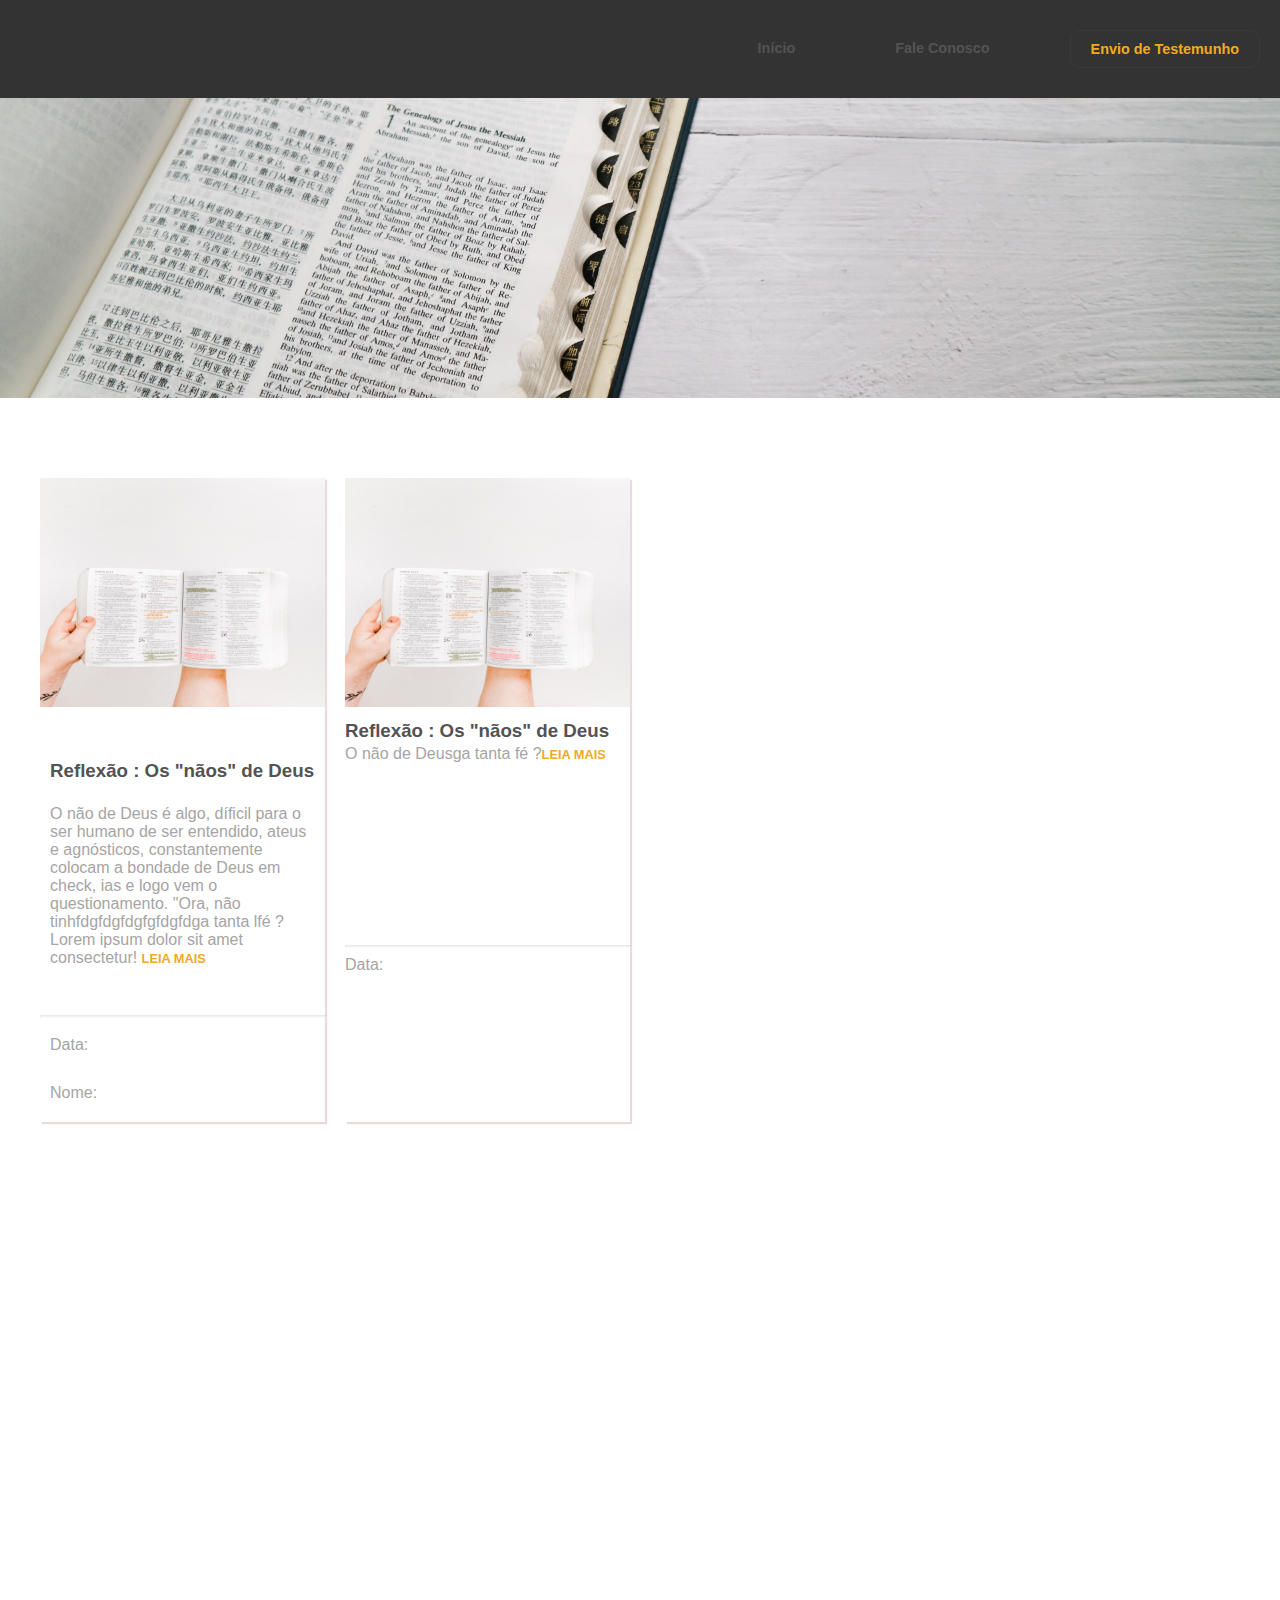
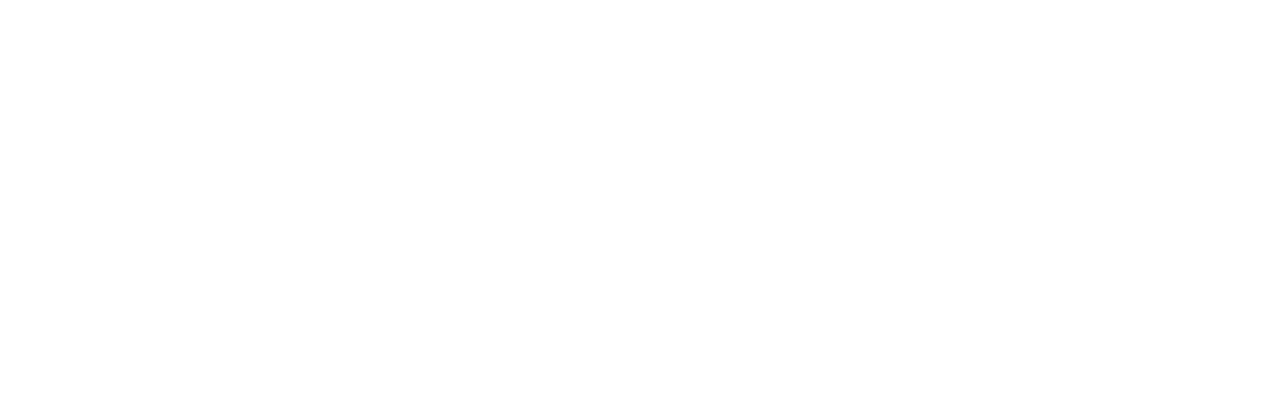
<file: index.html>
<html lang="en">

<head>
  <meta charset="UTF-8">
  <meta http-equiv="X-UA-Compatible" content="IE=edge">
  <meta name="viewport" content="width=device-width, initial-scale=1.0">
  <link rel="stylesheet" href="style.css">
  <title>Teste cards focus</title>
</head>

<body>
  <header class="header">
    <nav>
      <ul class="menu">
        <li><a href="/index.html">Início</a></li>
        <li><a href="/">Fale Conosco</a></li>
        <li class="testemunho"><a class="white" href="/">Envio de Testemunho</a></li>
      </ul>
    </nav>
    <div>
      
      <img src="./img/topo.jpg" alt="">

    </div>

  </header>
  <div class="container">
    <div class="galeria">

      <!-- Primeiro card -->
      <div class="cards focus ">
        <div>
         <a href="./card1.html"><img src="./img/img1.png" alt="foto 1"></a> 
        </div>
        <div class="pd10 pdt40">
          <div class="mb20">
            <a href="/card1.html"><h3>Reflexão : Os "nãos" de Deus</h3></a>            
          </div>

          <div class="tamanho">
            <p>O não de Deus é algo, díficil para o ser humano de ser entendido, ateus e agnósticos, constantemente colocam a bondade de Deus em check, ias e logo vem o questionamento. "Ora, não tinhfdgfdgfdgfgfdgfdga tanta lfé ? Lorem ipsum dolor sit amet consectetur! <a href="./card1.html">LEIA MAIS</a>
            </p>
          </div>

        </div>
        <div class="date">
          <hr class="mt30">
          <p class="pd10">Data:</p>
          <p class="pd10">Nome:</p>
        </div>
      </div>

      <!-- Segundo card -->
      <div class="cards focus ">
        <div>
          <img src="./img/img1.png" alt="foto 1">
        </div>
        <div>
          <div>
            <h3>Reflexão : Os "nãos" de Deus</h3>
          </div>

          <div class="tamanho">
            <p>O não de Deusga tanta fé ?<a href="/">LEIA MAIS</a></p>
          </div>
        </div>
        <div class="date">
          <hr class="mt40">
          <span>Data:</span>
        </div>
      </div>
    </div>
  </div>
</body>

</html>
</file>
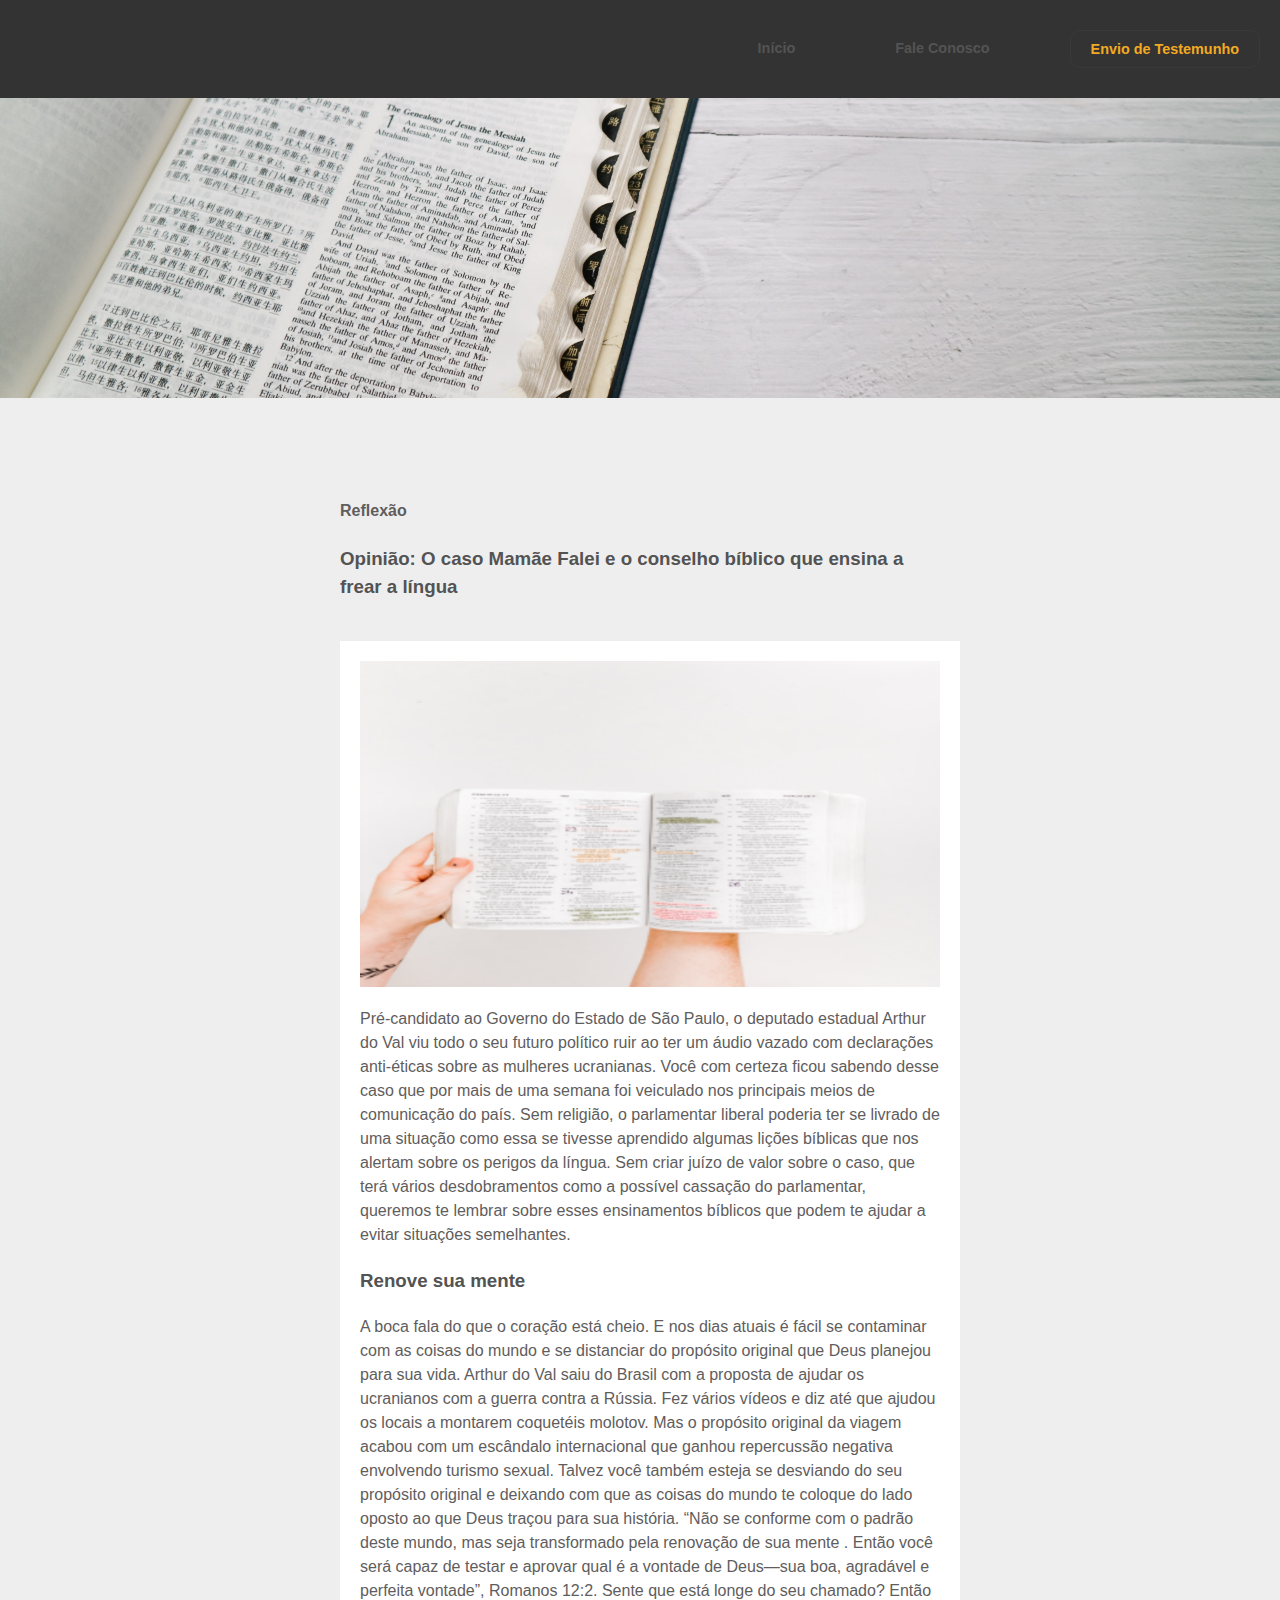
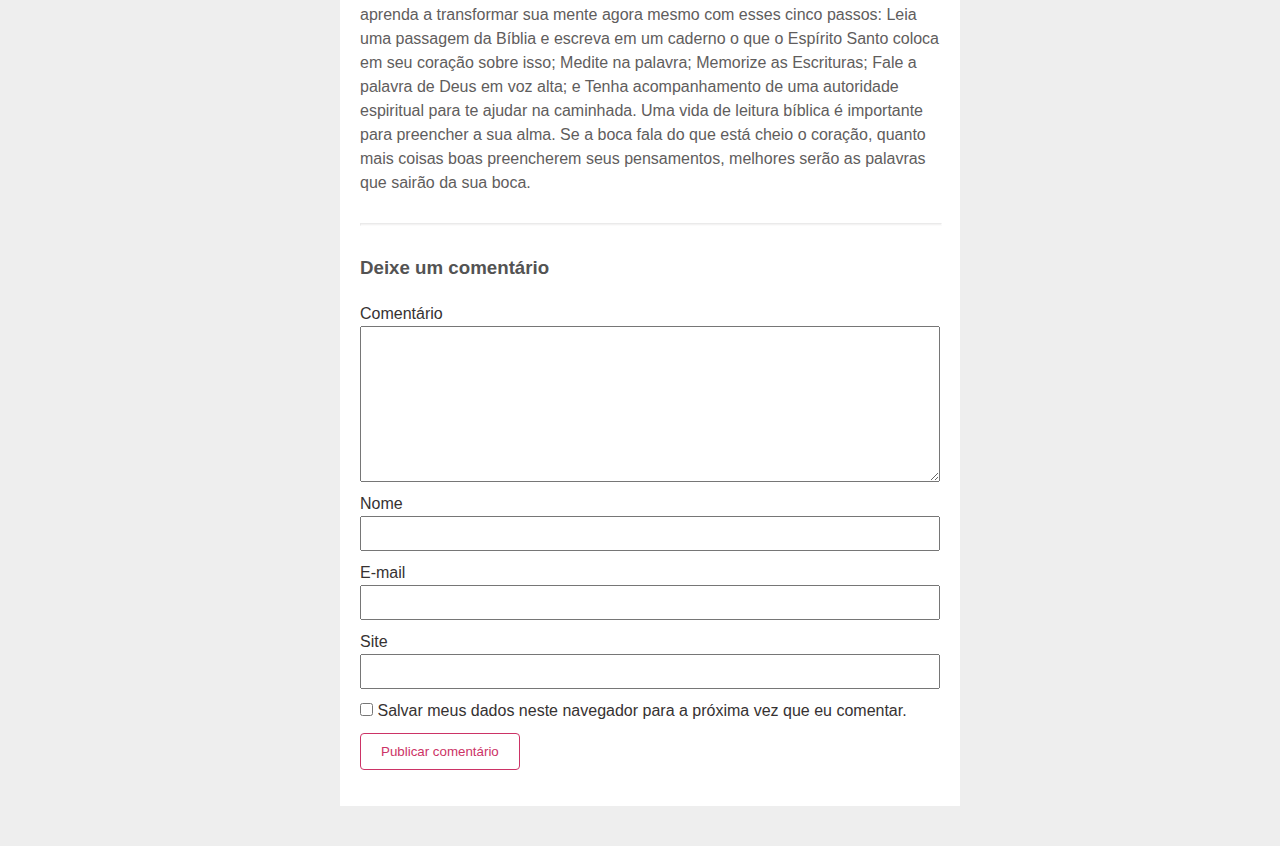
<file: card1.html>
<html lang="en">

<head>
  <meta charset="UTF-8">
  <meta http-equiv="X-UA-Compatible" content="IE=edge">
  <meta name="viewport" content="width=device-width, initial-scale=1.0">
  <link rel="stylesheet" href="./style2.css">
  <title>Document</title>
</head>

<body>
  <header class="header">
    <nav>
      <ul class="menu">
        <li><a href="./index.html">Início</a></li>
        <li><a href="/">Fale Conosco</a></li>
        <li class="testemunho"><a class="white" href="/">Envio de Testemunho</a></li>
      </ul>
    </nav>
    <div>
      <img src="./img/topo.jpg" alt="">
    </div>
  </header>
  <div class="containerpg2">
    <h4>Reflexão</h4>
    <h3>Opinião: O caso Mamãe Falei e o conselho bíblico que ensina a frear a língua</h3>
    <div class="containerpg2-art">
      <div>
        <img src="./img/800x450.png" alt="">
      </div>
      <div>
        <p>
          Pré-candidato ao Governo do Estado de São Paulo, o deputado estadual Arthur do Val viu todo o seu futuro político ruir ao ter um áudio vazado com declarações anti-éticas sobre as mulheres ucranianas.

          Você com certeza ficou sabendo desse caso que por mais de uma semana foi veiculado nos principais meios de comunicação do país.

          Sem religião, o parlamentar liberal poderia ter se livrado de uma situação como essa se tivesse aprendido algumas lições bíblicas que nos alertam sobre os perigos da língua.

          Sem criar juízo de valor sobre o caso, que terá vários desdobramentos como a possível cassação do parlamentar, queremos te lembrar sobre esses ensinamentos bíblicos que podem te ajudar a evitar situações semelhantes.
        </p>
      </div>
      <div>
        <h3>Renove sua mente</h3>
      </div>
      <div>
        A boca fala do que o coração está cheio. E nos dias atuais é fácil se contaminar com as coisas do mundo e se distanciar do propósito original que Deus planejou para sua vida.

        Arthur do Val saiu do Brasil com a proposta de ajudar os ucranianos com a guerra contra a Rússia. Fez vários vídeos e diz até que ajudou os locais a montarem coquetéis molotov.

        Mas o propósito original da viagem acabou com um escândalo internacional que ganhou repercussão negativa envolvendo turismo sexual.

        Talvez você também esteja se desviando do seu propósito original e deixando com que as coisas do mundo te coloque do lado oposto ao que Deus traçou para sua história.

        “Não se conforme com o padrão deste mundo, mas seja transformado pela renovação de sua mente . Então você será capaz de testar e aprovar qual é a vontade de Deus—sua boa, agradável e perfeita vontade”, Romanos 12:2.

        Sente que está longe do seu chamado? Então aprenda a transformar sua mente agora mesmo com esses cinco passos:

        Leia uma passagem da Bíblia e escreva em um caderno o que o Espírito Santo coloca em seu coração sobre isso;
        Medite na palavra;
        Memorize as Escrituras;
        Fale a palavra de Deus em voz alta; e
        Tenha acompanhamento de uma autoridade espiritual para te ajudar na caminhada.
        Uma vida de leitura bíblica é importante para preencher a sua alma. Se a boca fala do que está cheio o coração, quanto mais coisas boas preencherem seus pensamentos, melhores serão as palavras que sairão da sua boca.
      </div>
      <hr>
      <div>
        <h3>Deixe um comentário</h3>
      </div>
      <form action="/">
        <div class="form">
          <div>
            <label for="comentario">Comentário</label>
            <textarea name="comentario" id="comentario" rows="10"></textarea>
          </div>
          <div>
            <label for="nome">Nome</label>
            <input type="text">
          </div>
          <div>
            <label for="email">E-mail</label>
            <input type="email">
          </div>
          <div>
            <label for="site">Site</label>
            <input type="url" required>
          </div>
          <div>
            <input type="checkbox">
            <span>Salvar meus dados neste navegador para a próxima vez que eu comentar.</span>
          </div>
          <div>
          <button>Publicar comentário</button>
        </div>
        </div>

      </form>
    </div>

  </div>

  </div>

</body>

</html>
</file>
<file: style.css>
@import 'global.css';
@import 'mp.css';
</file>
<file: style2.css>
@import 'global.css';

body {
  background-color: #eee;
  font-family: 'Trebuchet MS', 'Lucida Sans Unicode', 'Lucida Grande', 'Lucida Sans', Arial, sans-serif;
}

.containerpg2{
  display: flex;
  width: 600px;
  flex-direction: column;
  margin: 80 auto;  
  line-height: 1.5;
  color: #5f5d5d;
  
  /* background-color: aquamarine; */
}

.containerpg2-art{
  display: flex;
  width: 580px;
  gap: 20px;  
  padding: 20px;
  flex-direction: column;
  margin: 40 auto;
  background-color: white;
}

textarea, input {
 width: 100%;
}

label {
  display: block;
}

.form {
  display: flex;
  gap: 10px;
  color: rgb(54, 50, 50);
  flex-direction: column;
}

input[type="checkbox"]{
  display: inline-block;
  width: initial;  
  margin: 0px;
  padding: 0px;
}

input[type="text"], input[type="email"], input[type="url"]{
  height: 35px;  
}

button {
  padding: 10px 20px;
  border:solid 1px #CC3366;
  background: white;
  border-radius: 4px;
  cursor: pointer;
  color: #CC3366;
}

button:hover {
  background-color: #CC3366;
  color: white;
}
</file>
